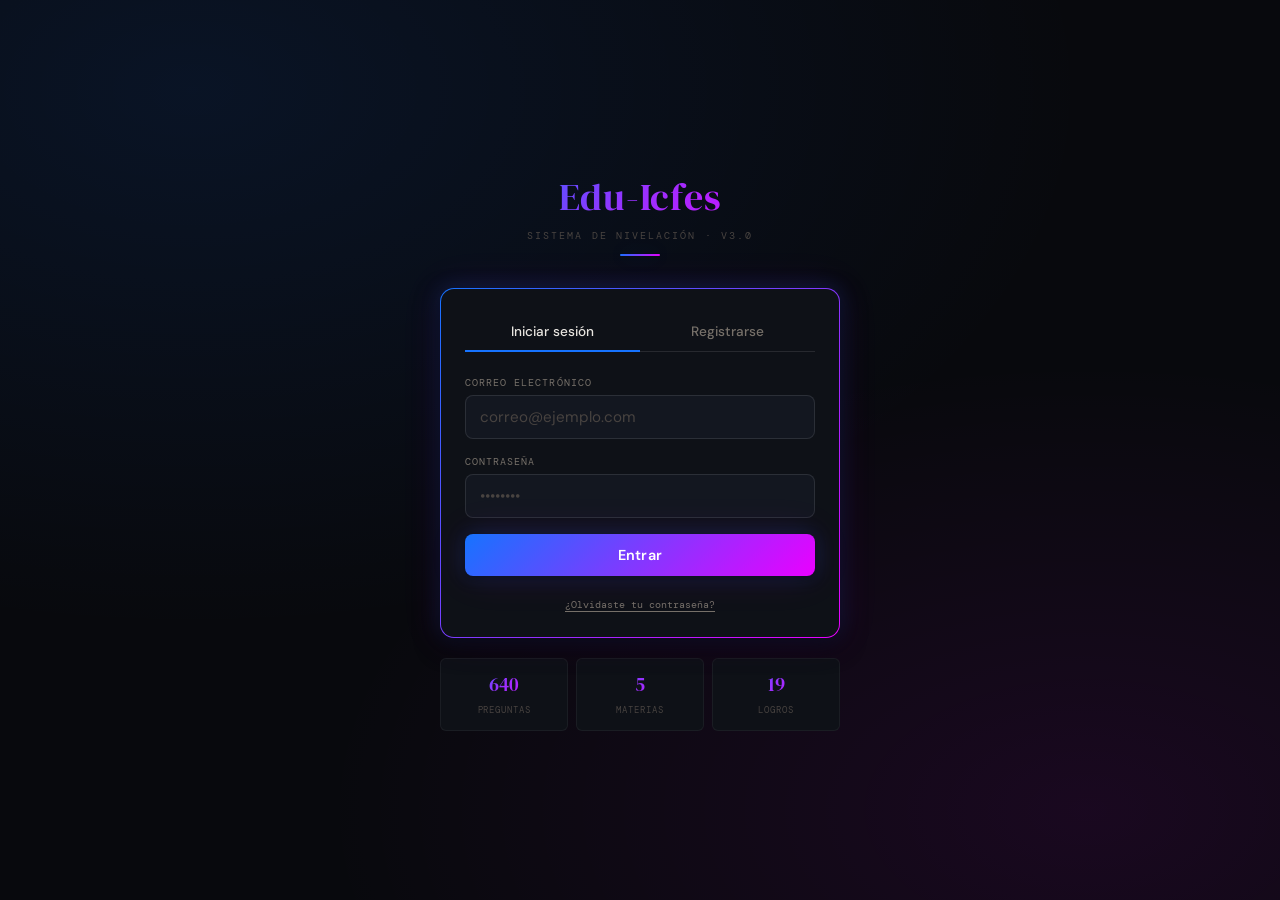
<file: index.html>
<!DOCTYPE html>
<html lang="es">
<head>
  <meta charset="UTF-8">
  <meta name="viewport" content="width=device-width, initial-scale=1.0">
  <title>Edu-Icfes — Acceso</title>
  <link rel="stylesheet" href="style.css">
</head>
<body>
<div id="notification-container"></div>
 
<div class="auth-wrapper">
  <div class="auth-box animate-in">
 
    <div class="auth-brand">
      <div class="auth-brand-title">Edu-Icfes</div>
      <div class="auth-brand-sub">Sistema de nivelación · v3.0</div>
      <div class="brand-line"></div>
    </div>
 
    <div class="card">
      <div class="card-body" style="padding:24px;">
 
        <div class="auth-tabs" id="auth-tabs">
          <button class="auth-tab active" onclick="switchTab('login')">Iniciar sesión</button>
          <button class="auth-tab" onclick="switchTab('register')">Registrarse</button>
        </div>
 
        <!-- LOGIN -->
        <form id="form-login" class="auth-form" onsubmit="handleLogin(event)">
          <div class="form-error" id="login-error"></div>
          <div class="input-group">
            <label class="input-label">Correo electrónico</label>
            <input class="input-field" id="login-email" type="email"
              placeholder="correo@ejemplo.com" autocomplete="email" required>
          </div>
          <div class="input-group">
            <label class="input-label">Contraseña</label>
            <input class="input-field" id="login-pass" type="password"
              placeholder="••••••••" autocomplete="current-password" required>
          </div>
          <button type="submit" class="btn btn-primary w-full" id="btn-login">
            Entrar
          </button>
          <div style="text-align:center;">
            <button type="button" class="recover-link" onclick="switchTab('recover')">
              ¿Olvidaste tu contraseña?
            </button>
          </div>
        </form>
 
        <!-- REGISTER -->
        <form id="form-register" class="auth-form hidden" onsubmit="handleRegister(event)">
          <div class="form-error" id="register-error"></div>
          <div class="input-group">
            <label class="input-label">Nombre para mostrar</label>
            <input class="input-field" id="reg-name" type="text"
              placeholder="Tu nombre" maxlength="24" required>
          </div>
          <div class="input-group">
            <label class="input-label">Correo electrónico</label>
            <input class="input-field" id="reg-email" type="email"
              placeholder="correo@ejemplo.com" autocomplete="email" required>
          </div>
          <div class="input-group">
            <label class="input-label">Contraseña</label>
            <input class="input-field" id="reg-pass" type="password"
              placeholder="mínimo 6 caracteres" autocomplete="new-password" required>
          </div>
          <div class="input-group">
            <label class="input-label">Confirmar contraseña</label>
            <input class="input-field" id="reg-pass2" type="password"
              placeholder="repite tu contraseña" required>
          </div>
          <button type="submit" class="btn btn-amber w-full" id="btn-register">
            Crear cuenta
          </button>
        </form>
 
        <!-- RECOVER -->
        <div id="form-recover" class="auth-form hidden">
          <div class="form-error" id="recover-error"></div>
          <div class="form-success hidden" id="recover-success"
            style="background:var(--green-lt);border:1px solid rgba(39,169,109,0.3);border-left:3px solid var(--green);color:#34d399;font-family:var(--mono);font-size:.72rem;padding:10px 14px;border-radius:var(--radius-xs);line-height:1.5;">
          </div>
          <p style="font-family:var(--mono);font-size:.7rem;color:var(--ink-3);margin-bottom:14px;line-height:1.6;">
            Ingresa tu correo y te enviaremos un enlace para restablecer tu contraseña.
          </p>
          <div class="input-group" style="margin-bottom:12px;">
            <label class="input-label">Correo electrónico</label>
            <input class="input-field" id="rec-email" type="email" placeholder="correo@ejemplo.com">
          </div>
          <button class="btn btn-amber w-full" onclick="handleRecover()">
            Enviar enlace
          </button>
          <button class="btn btn-ghost w-full" style="margin-top:6px;font-size:.82rem;" onclick="switchTab('login')">
            ← Volver al login
          </button>
        </div>
 
      </div>
    </div>
 
    <!-- Preview stats -->
    <div class="auth-preview">
      <div class="auth-preview-item">
        <span class="auth-preview-num">640</span>
        <span class="auth-preview-lbl">Preguntas</span>
      </div>
      <div class="auth-preview-item">
        <span class="auth-preview-num">5</span>
        <span class="auth-preview-lbl">Materias</span>
      </div>
      <div class="auth-preview-item">
        <span class="auth-preview-num">19</span>
        <span class="auth-preview-lbl">Logros</span>
      </div>
    </div>
 
  </div>
</div>
 
<script src="preguntas.js"></script>
<script src="app.js"></script>
<script>
  redirectIfLogged();
 
  function switchTab(tab) {
    ['login','register','recover'].forEach(t=>{
      document.getElementById('form-'+t).classList.toggle('hidden', t!==tab);
    });
    document.querySelectorAll('#auth-tabs .auth-tab').forEach((btn,i)=>{
      btn.classList.toggle('active',['login','register'][i]===tab);
    });
    clearErrors();
  }
 
  function clearErrors() {
    document.querySelectorAll('.form-error').forEach(e=>{e.classList.remove('visible');e.textContent='';});
    const s=document.getElementById('recover-success');
    if(s){s.classList.add('hidden');s.textContent='';}
  }
  function showErr(id, msg) {
    const el=document.getElementById(id);
    el.textContent=msg; el.classList.add('visible');
  }
 
  /* ── LOGIN ── */
  async function handleLogin(e) {
    e.preventDefault(); clearErrors();
    const email = document.getElementById('login-email').value.trim();
    const pass  = document.getElementById('login-pass').value;
    const btn   = document.getElementById('btn-login');
    btn.disabled=true; btn.textContent='Verificando...';
    const res = await Auth.loginAsync(email, pass);
    btn.disabled=false; btn.textContent='Entrar';
    if (res.ok) {
      Sound.click();
      setTimeout(()=>window.location.href='main.html', 400);
    } else {
      showErr('login-error', res.error);
    }
  }
 
  /* ── REGISTER ── */
  async function handleRegister(e) {
    e.preventDefault(); clearErrors();
    const name  = document.getElementById('reg-name').value.trim();
    const email = document.getElementById('reg-email').value.trim();
    const pass  = document.getElementById('reg-pass').value;
    const pass2 = document.getElementById('reg-pass2').value;
    if (pass !== pass2) { showErr('register-error','Las contraseñas no coinciden.'); return; }
    const btn = document.getElementById('btn-register');
    btn.disabled=true; btn.textContent='Creando cuenta...';
    const res = await Auth.register(email, name, pass);
    btn.disabled=false; btn.textContent='Crear cuenta';
    if (res.ok) {
      Sound.click();
      Notify.success('¡Bienvenido a Edu-Icfes!');
      setTimeout(()=>window.location.href='main.html', 600);
    } else {
      showErr('register-error', res.error);
    }
  }
 
  /* ── RECOVER ── */
  async function handleRecover() {
    clearErrors();
    const email = document.getElementById('rec-email').value.trim();
    if (!email) { showErr('recover-error','Ingresa tu correo.'); return; }
    const res = await Auth.resetPassword(email);
    if (res.ok) {
      const s=document.getElementById('recover-success');
      s.textContent='✓ Correo enviado a '+email+'. Revisa tu bandeja de entrada (y spam).';
      s.classList.remove('hidden');
      Sound.click();
    } else {
      showErr('recover-error', res.error);
    }
  }
</script>
</body>
</html>
</file>
<file: style.css>
/* ═══════════════════════════════════════════════════
/* ═══════════════════════════════════════════════════
   EDU-ICFES — style.css
   Dark Premium · Gradiente Azul-Púrpura · Elegante
   ═══════════════════════════════════════════════════ */
 
@import url('https://fonts.googleapis.com/css2?family=DM+Serif+Display:ital@0;1&family=DM+Sans:wght@300;400;500;600&family=DM+Mono:wght@400;500&display=swap');
 
/* ── VARIABLES ─────────────────────────────────── */
:root {
  --bg:        #08090d;
  --bg-card:   #0e1117;
  --bg-subtle: #131720;
 
  --ink:       #e8e5e0;
  --ink-2:     #aea9a1;
  --ink-3:     #767069;
  --ink-4:     #484340;
 
  /* Gradiente hero */
  --grad:       linear-gradient(135deg, #1673ff 0%, #9b30ff 50%, #ea00ff 100%);
  --grad-h:     linear-gradient(135deg, #1673ff, #ea00ff);
  --grad-soft:  linear-gradient(135deg, rgba(22,115,255,0.1), rgba(234,0,255,0.08));
  --grad-glow:  linear-gradient(135deg, rgba(22,115,255,0.25), rgba(234,0,255,0.2));
 
  /* Funcionales */
  --amber:     #c9ab6e;
  --amber-lt:  rgba(201,171,110,0.2);
  --amber-bg:  rgba(201,171,110,0.07);
  --green:     #27a96d;
  --green-lt:  rgba(39,169,109,0.12);
  --red:       #e05555;
  --red-lt:    rgba(224,85,85,0.1);
 
  --border:    rgba(255,255,255,0.05);
  --border-md: rgba(255,255,255,0.1);
 
  --shadow-sm: 0 2px 10px rgba(0,0,0,0.5);
  --shadow-md: 0 8px 24px rgba(0,0,0,0.6);
  --shadow-lg: 0 20px 60px rgba(0,0,0,0.7);
 
  --glow-b:    0 0 16px rgba(22,115,255,0.25);
  --glow-p:    0 0 16px rgba(234,0,255,0.2);
  --glow-bp:   0 0 20px rgba(22,115,255,0.2), 0 0 40px rgba(234,0,255,0.1);
 
  --serif: 'DM Serif Display', Georgia, serif;
  --sans:  'DM Sans', system-ui, sans-serif;
  --mono:  'DM Mono', 'Courier New', monospace;
 
  --radius:    14px;
  --radius-sm: 8px;
  --radius-xs: 6px;
  --transition: all 0.18s ease;
}
 
/* ── RESET ─────────────────────────────────────── */
*, *::before, *::after { margin:0; padding:0; box-sizing:border-box; }
html { font-size:16px; scroll-behavior:smooth; }
 
body {
  background: var(--bg);
  background-image:
    radial-gradient(ellipse 70% 60% at 15% 10%, rgba(22,115,255,0.10) 0%, transparent 100%),
    radial-gradient(ellipse 60% 50% at 85% 90%, rgba(234,0,255,0.08) 0%, transparent 100%);
  color: var(--ink);
  font-family: var(--sans);
  min-height: 100vh;
  -webkit-font-smoothing: antialiased;
  overflow-x: hidden;
}
 
/* ── SCROLLBAR ─────────────────────────────────── */
::-webkit-scrollbar { width: 4px; }
::-webkit-scrollbar-track { background: var(--bg-subtle); }
::-webkit-scrollbar-thumb { background: var(--grad-h); border-radius: 2px; }
 
/* ── UTILIDADES ────────────────────────────────── */
.hidden { display: none !important; }
.z1 { position: relative; z-index: 1; }
.w-full { width: 100%; }
.text-center { text-align: center; }
.text-amber { color: var(--amber); }
.text-muted { color: var(--ink-3); }
.mono { font-family: var(--mono); }
 
/* Helper: texto con gradiente */
.grad-text {
  background: var(--grad);
  -webkit-background-clip: text;
  -webkit-text-fill-color: transparent;
  background-clip: text;
}
 
/* ── ANIMACIONES ───────────────────────────────── */
@keyframes fadeUp   { from{opacity:0;transform:translateY(16px)} to{opacity:1;transform:translateY(0)} }
@keyframes fadeIn   { from{opacity:0} to{opacity:1} }
@keyframes slideRight { from{opacity:0;transform:translateX(-12px)} to{opacity:1;transform:translateX(0)} }
@keyframes spin     { to{transform:rotate(360deg)} }
@keyframes pulse    { 0%,100%{opacity:1} 50%{opacity:.5} }
@keyframes levelZoom { from{transform:scale(.4);opacity:0} to{transform:scale(1);opacity:1} }
@keyframes particleBurst { from{opacity:1;transform:translate(0,0) scale(1)} to{opacity:0;transform:var(--dest) scale(0)} }
@keyframes xpFloat  { 0%{opacity:0;transform:translate(-50%,-20%)} 20%{opacity:1;transform:translate(-50%,-50%)} 70%{opacity:1;transform:translate(-50%,-72%)} 100%{opacity:0;transform:translate(-50%,-95%)} }
@keyframes notifOut { to{opacity:0;transform:translateX(50px)} }
 
.animate-in { animation: fadeUp 0.4s cubic-bezier(0.2,0.8,0.4,1) both; }
 
/* ── LAYOUT BASE ───────────────────────────────── */
.page-wrapper {
  position: relative; z-index: 1;
  max-width: 480px; margin: 0 auto;
  padding: 20px 16px 60px;
  min-height: 100vh;
}
 
/* ── TIPOGRAFÍA ────────────────────────────────── */
h1,h2,h3 { font-family: var(--serif); font-weight: 400; line-height: 1.2; }
h1 { font-size: 2rem; }
h2 { font-size: 1.5rem; }
h3 { font-size: 1.1rem; }
 
.label-tag {
  font-family: var(--mono); font-size: .62rem;
  letter-spacing: .15em; text-transform: uppercase;
  background: var(--grad);
  -webkit-background-clip: text; -webkit-text-fill-color: transparent; background-clip: text;
}
 
/* ═══════════════════════════════════════════════
   CARD — borde gradiente sobre fondo oscuro
   Técnica: fondo gradiente + padding de 1px + bg oscuro interior
═══════════════════════════════════════════════ */
/*
  CARD — técnica de borde gradiente:
  El .card tiene background gradiente + padding 1px.
  Todo hijo directo recibe fondo oscuro automáticamente.
*/
.card {
  position: relative;
  border-radius: var(--radius);
  background: var(--grad-h);
  padding: 1px;
  box-shadow: var(--shadow-md), var(--glow-bp);
  /* El truco: el fondo gradiente solo se ve como borde de 1px */
}
 
/* Cualquier hijo directo de .card recibe fondo oscuro */
.card > * {
  background: var(--bg-card);
  border-radius: calc(var(--radius) - 1px);
  position: relative;
}
 
/* card-inner es el wrapper explícito recomendado */
.card-inner {
  background: var(--bg-card);
  border-radius: calc(var(--radius) - 1px);
  position: relative; z-index: 1;
  overflow: hidden;
}
 
.card-body { padding: 20px; background: var(--bg-card); border-radius: calc(var(--radius) - 1px); }
 
/* Brillo interior sutil */
.card-inner::before {
  content: '';
  position: absolute; inset: 0; border-radius: inherit;
  background:
    radial-gradient(ellipse at 20% 0%, rgba(22,115,255,0.04) 0%, transparent 60%),
    radial-gradient(ellipse at 80% 100%, rgba(234,0,255,0.03) 0%, transparent 60%);
  pointer-events: none; z-index: 0;
}
 
/* Línea decorativa en card-accent */
.card-accent::before {
  content: '';
  position: absolute; top: 1px; left: 24px; right: 24px; height: 1px;
  background: var(--grad-h); opacity: .5; z-index: 2;
}
 
/* ── BOTONES ───────────────────────────────────── */
.btn {
  font-family: var(--sans); font-size: .9rem; font-weight: 600;
  padding: 12px 24px; border: none; border-radius: var(--radius-sm);
  cursor: pointer; transition: var(--transition);
  display: inline-flex; align-items: center; justify-content: center;
  gap: 8px; text-decoration: none; letter-spacing: .01em;
  position: relative; overflow: hidden;
}
.btn:active { transform: scale(.97); }
.btn:disabled { opacity:.3; cursor:not-allowed; pointer-events:none; }
.btn.w-full { width: 100%; }
 
/* Brillo genérico al hover */
.btn::after {
  content: ''; position: absolute; inset: 0;
  background: linear-gradient(135deg, rgba(255,255,255,0.1), transparent 60%);
  opacity: 0; transition: opacity .2s;
}
.btn:hover::after { opacity: 1; }
 
.btn-primary {
  background: var(--grad-h);
  color: #fff;
  box-shadow: var(--shadow-sm), var(--glow-bp);
}
.btn-primary:hover { transform: translateY(-1px); box-shadow: var(--shadow-md), var(--glow-bp); }
 
.btn-amber {
  background: linear-gradient(135deg, #c9ab6e, #9f7d45);
  color: #0a0c10; font-weight: 700;
  box-shadow: 0 2px 14px rgba(201,171,110,0.3);
}
.btn-amber:hover { transform: translateY(-1px); box-shadow: 0 4px 22px rgba(201,171,110,0.45); }
 
/* Botón outline: borde gradiente con bg transparente */
.btn-outline {
  background: transparent;
  color: var(--ink);
  box-shadow: inset 0 0 0 1px rgba(22,115,255,0.5);
}
.btn-outline:hover {
  background: var(--grad-soft);
  box-shadow: inset 0 0 0 1px rgba(234,0,255,0.6), var(--glow-p);
}
 
.btn-ghost { background: transparent; color: var(--ink-3); border: none; }
.btn-ghost:hover { color: var(--ink); background: var(--bg-subtle); }
 
.btn-danger { background: rgba(224,85,85,0.1); color: var(--red); box-shadow: inset 0 0 0 1px rgba(224,85,85,0.25); }
.btn-danger:hover { background: rgba(224,85,85,0.18); }
 
.btn-sm { padding: 8px 16px; font-size: .8rem; }
.btn-lg { padding: 15px 28px; font-size: 1rem; }
 
/* ── INPUTS ────────────────────────────────────── */
.input-group { display: flex; flex-direction: column; gap: 6px; }
.input-label { font-family: var(--mono); font-size: .65rem; letter-spacing: .1em; color: var(--ink-3); text-transform: uppercase; }
.input-field {
  background: var(--bg-subtle);
  border: 1px solid var(--border-md);
  color: var(--ink); font-family: var(--sans); font-size: .95rem;
  padding: 11px 14px; border-radius: var(--radius-sm);
  outline: none; transition: var(--transition); width: 100%;
}
.input-field:focus {
  border-color: transparent;
  box-shadow: 0 0 0 1.5px #1673ff, 0 0 16px rgba(22,115,255,0.2);
  background: var(--bg-card);
}
.input-field::placeholder { color: var(--ink-4); }
.input-field.error { box-shadow: 0 0 0 1.5px var(--red); border-color: transparent; }
select.input-field { cursor: pointer; }
textarea.input-field { resize: vertical; min-height: 80px; line-height: 1.5; }
 
/* ── TOPBAR ─────────────────────────────────────── */
.topbar { display: flex; align-items: center; justify-content: space-between; padding: 14px 0 8px; margin-bottom: 4px; }
.topbar-brand {
  font-family: var(--serif); font-size: 1.1rem; letter-spacing: .02em;
  background: var(--grad); -webkit-background-clip: text; -webkit-text-fill-color: transparent; background-clip: text;
}
.topbar-brand em { font-style: italic; }
.topbar-time { font-family: var(--mono); font-size: .65rem; color: var(--ink-4); }
 
.back-btn {
  display: inline-flex; align-items: center; gap: 6px;
  font-family: var(--mono); font-size: .68rem; color: var(--ink-3);
  text-decoration: none; cursor: pointer; background: none; border: none;
  letter-spacing: .05em; transition: var(--transition); padding: 0;
}
.back-btn:hover { color: var(--ink); }
.back-btn::before { content: '←'; }
 
/* ── BARRA XP ──────────────────────────────────── */
.xp-bar-wrap { display: flex; flex-direction: column; gap: 5px; }
.xp-bar-labels { display: flex; justify-content: space-between; font-family: var(--mono); font-size: .6rem; color: var(--ink-3); }
.xp-bar-track { height: 5px; background: var(--border-md); border-radius: 3px; overflow: hidden; }
.xp-bar-fill {
  height: 100%; background: var(--grad-h); border-radius: 3px;
  transition: width .8s cubic-bezier(.4,0,.2,1);
  box-shadow: 0 0 8px rgba(22,115,255,0.4);
}
 
/* ── PLAYER CARD ────────────────────────────────── */
.player-card { padding: 20px; display: flex; gap: 16px; align-items: center; position: relative; z-index: 1; }
.player-avatar {
  width: 100px; height: 100px;
  background: var(--grad-h); border-radius: 12px;
  display: flex; align-items: center; justify-content: center;
  font-family: var(--serif); font-size: 1.4rem; color: #fff;
  flex-shrink: 0; box-shadow: var(--glow-bp);
}
.player-info { flex: 1; min-width: 0; }
.player-name { font-family: var(--serif); font-size: 1.2rem; color: var(--ink); white-space: nowrap; overflow: hidden; text-overflow: ellipsis; }
.player-rank { font-family: var(--mono); font-size: .65rem; color: var(--ink-3); margin-top: 2px; letter-spacing: .05em; }
.level-badge {
  font-family: var(--serif); font-size: 1.6rem;
  background: var(--grad); -webkit-background-clip: text; -webkit-text-fill-color: transparent; background-clip: text;
  text-align: center; line-height: 1; flex-shrink: 0;
}
.level-badge small { display: block; font-family: var(--mono); font-size: .5rem; color: var(--ink-4); letter-spacing: .1em; text-transform: uppercase; margin-top: 2px; -webkit-text-fill-color: var(--ink-4); }
 
/* ── STATS GRID ────────────────────────────────── */
.stats-grid { display: grid; grid-template-columns: repeat(2, 1fr); gap: 8px; }
.stat-item {
  background: var(--bg-card);
  border: 1px solid var(--border);
  border-radius: var(--radius-sm);
  padding: 14px; text-align: center;
  transition: var(--transition); position: relative; overflow: hidden;
}
.stat-item::before {
  content: ''; position: absolute; inset: 0;
  background: var(--grad-soft); opacity: 0; transition: opacity .2s;
}
.stat-item:hover { border-color: rgba(22,115,255,0.4); box-shadow: var(--glow-b); }
.stat-item:hover::before { opacity: 1; }
.stat-icon { font-size: 1.1rem; margin-bottom: 4px; position: relative; }
.stat-val {
  font-family: var(--serif); font-size: 1.4rem; line-height: 1;
  background: var(--grad); -webkit-background-clip: text; -webkit-text-fill-color: transparent; background-clip: text;
  position: relative;
}
.stat-lbl { font-family: var(--mono); font-size: .58rem; color: var(--ink-3); text-transform: uppercase; letter-spacing: .08em; margin-top: 3px; position: relative; }
 
/* ── NAV MENU ──────────────────────────────────── */
.nav-menu { display: flex; flex-direction: column; gap: 6px; }
.nav-item {
  display: flex; align-items: center; gap: 14px;
  padding: 15px 18px;
  background: var(--bg-card);
  border: 1px solid var(--border);
  border-radius: var(--radius-sm);
  cursor: pointer; text-decoration: none; color: inherit;
  transition: var(--transition); position: relative; overflow: hidden;
}
/* Línea izquierda gradiente */
.nav-item::before {
  content: ''; position: absolute; left: 0; top: 0; bottom: 0; width: 2px;
  background: var(--grad-h); transform: scaleY(0); transform-origin: bottom;
  transition: transform .2s ease;
}
.nav-item:hover::before,
.nav-item.amber::before { transform: scaleY(1); }
.nav-item:hover {
  background: var(--grad-soft);
  border-color: rgba(22,115,255,0.3);
  transform: translateX(3px);
  box-shadow: var(--glow-b);
}
.nav-item.amber { border-color: rgba(201,171,110,0.2); }
.nav-item.amber::before { background: linear-gradient(180deg, var(--amber), #9f7d45); }
.nav-item.amber:hover { background: var(--amber-bg); border-color: rgba(201,171,110,0.4); box-shadow: none; }
 
.nav-icon { font-size: 1.3rem; width: 36px; text-align: center; flex-shrink: 0; }
.nav-text { flex: 1; }
.nav-title { font-weight: 600; font-size: .9rem; color: var(--ink); }
.nav-desc  { font-size: .78rem; color: var(--ink-3); margin-top: 2px; }
.nav-arrow { font-family: var(--mono); font-size: .7rem; color: var(--ink-4); transition: var(--transition); }
.nav-item:hover .nav-arrow { background: var(--grad); -webkit-background-clip: text; -webkit-text-fill-color: transparent; background-clip: text; transform: translateX(2px); }
 
/* ── SECTION LABEL ─────────────────────────────── */
.section-label {
  font-family: var(--mono); font-size: .62rem; letter-spacing: .18em;
  text-transform: uppercase; color: var(--ink-3);
  display: flex; align-items: center; gap: 10px; margin: 4px 0;
}
.section-label::after {
  content: ''; flex: 1; height: 1px;
  background: linear-gradient(90deg, rgba(22,115,255,0.5), rgba(234,0,255,0.3), transparent);
}
 
/* ── SUBJECT PILLS ─────────────────────────────── */
.subject-pills { display: flex; gap: 6px; flex-wrap: wrap; }
.subject-pill {
  padding: 6px 14px; background: var(--bg-card);
  border: 1px solid var(--border-md); border-radius: 20px;
  font-family: var(--mono); font-size: .68rem; color: var(--ink-3);
  cursor: pointer; transition: var(--transition); text-decoration: none; letter-spacing: .03em;
}
.subject-pill:hover {
  background: var(--grad-soft);
  border-color: rgba(22,115,255,0.5); color: var(--ink);
  box-shadow: var(--glow-b);
}
 
/* ── AUTH ───────────────────────────────────────── */
.auth-wrapper { min-height: 100vh; display: flex; align-items: center; justify-content: center; padding: 24px 16px; }
.auth-box { width: 100%; max-width: 400px; }
.auth-brand { text-align: center; margin-bottom: 32px; }
.auth-brand-title {
  font-family: var(--serif); font-size: 2.4rem; letter-spacing: .02em;
  background: var(--grad); -webkit-background-clip: text; -webkit-text-fill-color: transparent; background-clip: text;
}
.auth-brand-sub { font-family: var(--mono); font-size: .65rem; color: var(--ink-4); letter-spacing: .2em; text-transform: uppercase; margin-top: 6px; }
.brand-line { width: 40px; height: 2px; background: var(--grad-h); margin: 12px auto 0; border-radius: 1px; box-shadow: var(--glow-bp); }
 
.auth-tabs { display: flex; border-bottom: 1px solid var(--border-md); margin-bottom: 24px; }
.auth-tab {
  flex: 1; padding: 10px; background: none; border: none;
  border-bottom: 2px solid transparent; margin-bottom: -1px;
  font-family: var(--sans); font-size: .85rem; font-weight: 500;
  color: var(--ink-3); cursor: pointer; transition: var(--transition);
}
.auth-tab.active { color: var(--ink); border-bottom-color: #1673ff; }
.auth-tab:hover:not(.active) { color: var(--ink-2); }
.auth-form { display: flex; flex-direction: column; gap: 16px; }
 
.form-error {
  background: var(--red-lt); border: 1px solid rgba(224,85,85,0.2); border-left: 3px solid var(--red);
  color: var(--red); font-family: var(--mono); font-size: .72rem; padding: 10px 14px;
  border-radius: var(--radius-xs); display: none; line-height: 1.4;
}
.form-error.visible { display: block; animation: fadeIn .2s ease; }
 
.auth-preview { display: grid; grid-template-columns: repeat(3, 1fr); gap: 8px; margin-top: 20px; }
.auth-preview-item {
  text-align: center; padding: 12px 8px;
  background: var(--bg-card); border: 1px solid var(--border); border-radius: var(--radius-xs);
  transition: var(--transition);
}
.auth-preview-item:hover { border-color: rgba(22,115,255,0.4); box-shadow: var(--glow-b); }
.auth-preview-num { font-family: var(--serif); font-size: 1.2rem; background: var(--grad); -webkit-background-clip: text; -webkit-text-fill-color: transparent; background-clip: text; display: block; }
.auth-preview-lbl { font-family: var(--mono); font-size: .55rem; color: var(--ink-4); text-transform: uppercase; letter-spacing: .1em; margin-top: 2px; }
 
/* ── EJERCICIOS ────────────────────────────────── */
.exercise-topbar { display: flex; align-items: center; gap: 10px; padding: 12px 0; }
.mini-xp-bar { flex: 1; height: 4px; background: var(--border-md); border-radius: 2px; overflow: hidden; }
.mini-xp-fill { height: 100%; background: var(--grad-h); border-radius: 2px; transition: width .7s ease; box-shadow: 0 0 6px rgba(22,115,255,0.5); }
.mini-level { font-family: var(--mono); font-size: .68rem; background: var(--grad); -webkit-background-clip: text; -webkit-text-fill-color: transparent; background-clip: text; flex-shrink: 0; letter-spacing: .05em; }
.streak-pill { font-family: var(--mono); font-size: .65rem; color: var(--ink-3); background: var(--bg-subtle); border: 1px solid var(--border-md); padding: 4px 10px; border-radius: 20px; flex-shrink: 0; }
.streak-pill.hot { color: var(--amber); border-color: var(--amber-lt); background: var(--amber-bg); box-shadow: 0 0 8px rgba(201,171,110,0.2); }
 
.session-stats { display: grid; grid-template-columns: repeat(4, 1fr); gap: 6px; }
.session-stat { text-align: center; padding: 10px 6px; background: var(--bg-card); border: 1px solid var(--border); border-radius: var(--radius-xs); }
.session-stat-val { font-family: var(--serif); font-size: .95rem; display: block; color: var(--ink); }
.session-stat-lbl { font-family: var(--mono); font-size: .52rem; color: var(--ink-4); text-transform: uppercase; letter-spacing: .06em; }
 
.subject-filter { display: grid; grid-template-columns: repeat(3, 1fr); gap: 6px; }
.subject-filter-btn { padding: 9px 6px; background: var(--bg-card); border: 1px solid var(--border); border-radius: var(--radius-xs); font-family: var(--mono); font-size: .62rem; color: var(--ink-3); cursor: pointer; text-align: center; transition: var(--transition); letter-spacing: .03em; }
.subject-filter-btn:hover { border-color: rgba(22,115,255,0.4); color: var(--ink); background: var(--grad-soft); }
.subject-filter-btn.active { background: var(--grad-h); border-color: transparent; color: #fff; font-weight: 600; box-shadow: var(--glow-b); }
 
/* Question card */
/* Tarjeta de pregunta — borde fino, sin glow agresivo */
.question-card {
  padding: 22px;
  animation: fadeUp .3s cubic-bezier(.2,.8,.4,1);
  position: relative; z-index: 1;
}
/* Reducir glow del .card que contiene la pregunta */
.card.question-card {
  box-shadow: var(--shadow-md), 0 0 6px rgba(22,115,255,0.1), 0 0 14px rgba(234,0,255,0.06) !important;
  background: rgba(255,255,255,0.06) !important;
}
.question-meta { display: flex; align-items: center; justify-content: space-between; margin-bottom: 14px; }
.subject-tag { font-family: var(--mono); font-size: .62rem; letter-spacing: .08em; padding: 4px 10px; border-radius: 20px; font-weight: 500; }
.tag-math     { background:rgba(22,115,255,0.12);  color:#60a5fa; border:1px solid rgba(22,115,255,0.25); }
.tag-reading  { background:rgba(155,48,255,0.12);  color:#c084fc; border:1px solid rgba(155,48,255,0.25); }
.tag-english  { background:rgba(16,185,129,0.12);  color:#34d399; border:1px solid rgba(16,185,129,0.25); }
.tag-science  { background:rgba(234,88,12,0.12);   color:#fb923c; border:1px solid rgba(234,88,12,0.25); }
.tag-sociales { background:rgba(234,179,8,0.12);   color:#facc15; border:1px solid rgba(234,179,8,0.25); }
 
.question-num { font-family: var(--mono); font-size: .62rem; color: var(--ink-4); }
.question-text { font-family: var(--sans); font-size: .98rem; line-height: 1.65; color: var(--ink); margin-bottom: 18px; font-weight: 400; }
 
.options-list { display: flex; flex-direction: column; gap: 8px; }
.answer-option {
  display: flex; align-items: center; gap: 12px; padding: 13px 16px;
  background: var(--bg-subtle); border: 1px solid rgba(255,255,255,0.07); border-radius: var(--radius-xs);
  cursor: pointer; text-align: left; font-family: var(--sans); font-size: .9rem;
  color: var(--ink); transition: var(--transition); width: 100%; line-height: 1.4;
}
.answer-option:hover { border-color: rgba(22,115,255,0.35); background: var(--grad-soft); box-shadow: 0 0 8px rgba(22,115,255,0.1); }
.answer-option:disabled { cursor: not-allowed; pointer-events: none; }
.option-letter {
  font-family: var(--mono); font-size: .65rem; color: var(--ink-3);
  background: var(--bg-card); border: 1px solid rgba(255,255,255,0.08);
  width: 26px; height: 26px; border-radius: 6px;
  display: flex; align-items: center; justify-content: center;
  flex-shrink: 0; transition: var(--transition);
}
.answer-option:hover .option-letter { background: var(--grad-h); border-color: transparent; color: #fff; }
.answer-option.correct { border-color: rgba(39,169,109,0.4); background: var(--green-lt); box-shadow: 0 0 6px rgba(39,169,109,0.1); }
.answer-option.correct .option-letter { background: var(--green); border-color: transparent; color: #fff; }
.answer-option.incorrect { border-color: rgba(224,85,85,0.3); background: var(--red-lt); opacity: .8; }
.answer-option.incorrect .option-letter { background: var(--red); border-color: transparent; color: #fff; }
 
.explanation-box { margin-top: 14px; padding: 14px 16px; border-radius: var(--radius-xs); font-family: var(--sans); font-size: .84rem; line-height: 1.55; animation: fadeIn .3s ease; border-left: 3px solid; }
.explanation-box.correct-exp { background: var(--green-lt); border-color: var(--green); color: #86efac; }
.explanation-box.incorrect-exp { background: var(--red-lt); border-color: var(--red); color: #fca5a5; }
.exp-label { font-family: var(--mono); font-size: .6rem; letter-spacing: .12em; opacity: .7; margin-bottom: 5px; display: block; text-transform: uppercase; }
 
.xp-reward {
  position: fixed; top: 42%; left: 50%; transform: translate(-50%,-50%);
  font-family: var(--serif); font-size: 1.6rem;
  background: var(--grad); -webkit-background-clip: text; -webkit-text-fill-color: transparent; background-clip: text;
  pointer-events: none; z-index: 500;
  animation: xpFloat 1.5s ease forwards;
  filter: drop-shadow(0 0 10px rgba(22,115,255,0.5));
}
 
/* ── MODALES ────────────────────────────────────── */
.modal-overlay { position: fixed; inset: 0; background: rgba(5,6,10,0.85); backdrop-filter: blur(8px); z-index: 100; display: flex; align-items: center; justify-content: center; padding: 20px; animation: fadeIn .2s ease; }
/* Modal con borde gradiente */
.modal-box {
  background: var(--grad-h); padding: 1px;
  border-radius: var(--radius); max-width: 480px; width: 100%; max-height: 88vh; overflow: hidden;
  box-shadow: var(--shadow-lg), var(--glow-bp); animation: fadeUp .3s cubic-bezier(.2,.8,.4,1);
  display: flex; flex-direction: column;
}
.modal-header {
  display: flex; align-items: center; justify-content: space-between;
  padding: 18px 20px 14px; border-bottom: 1px solid var(--border);
  background: var(--bg-card); position: sticky; top: 0; z-index: 1;
  border-radius: calc(var(--radius) - 1px) calc(var(--radius) - 1px) 0 0;
}
.modal-body { padding: 20px; background: var(--bg-card); overflow-y: auto; flex: 1; border-radius: 0 0 calc(var(--radius) - 1px) calc(var(--radius) - 1px); }
.modal-title { font-family: var(--serif); font-size: 1.1rem; color: var(--ink); }
.modal-close { background: none; border: none; color: var(--ink-3); font-size: 1.2rem; cursor: pointer; padding: 4px 8px; border-radius: var(--radius-xs); transition: var(--transition); }
.modal-close:hover { background: var(--bg-subtle); color: var(--ink); }
 
/* ── LEADERBOARD ─────────────────────────────────── */
.leaderboard-row { display: grid; grid-template-columns: 36px 1fr auto auto; align-items: center; gap: 10px; padding: 11px 16px; border-bottom: 1px solid var(--border); font-size: .85rem; transition: var(--transition); }
.leaderboard-row:hover { background: var(--grad-soft); }
.leaderboard-row:last-child { border-bottom: none; }
.leaderboard-row.top-1 { background: rgba(201,171,110,0.07); }
.leaderboard-row.top-2 { background: rgba(148,163,184,0.04); }
.leaderboard-row.top-3 { background: rgba(180,120,70,0.05); }
.leaderboard-row.me { background: var(--grad-soft); font-weight: 600; }
.rank-num { font-family: var(--mono); font-size: .75rem; color: var(--ink-3); text-align: center; }
.rank-name { font-weight: 500; color: var(--ink); }
.rank-level { font-family: var(--mono); font-size: .65rem; color: var(--ink-3); }
.rank-xp { font-family: var(--mono); font-size: .75rem; font-weight: 500; background: var(--grad); -webkit-background-clip: text; -webkit-text-fill-color: transparent; background-clip: text; }
 
/* ── LOGROS ─────────────────────────────────────── */
.achievement { display: flex; align-items: center; gap: 14px; padding: 12px 16px; border: 1px solid var(--border); border-radius: var(--radius-xs); transition: var(--transition); }
.achievement.unlocked { border-color: rgba(22,115,255,0.35); background: var(--grad-soft); box-shadow: var(--glow-b); }
.achievement.locked { opacity: .25; filter: grayscale(1); }
.achievement-icon { font-size: 1.5rem; width: 40px; text-align: center; flex-shrink: 0; }
.achievement-info { flex: 1; }
.achievement-name { font-weight: 600; font-size: .88rem; color: var(--ink); }
.achievement-desc { font-family: var(--mono); font-size: .62rem; color: var(--ink-3); margin-top: 2px; }
 
/* ── BARRAS MATERIAS ──────────────────────────────── */
.subject-bar-row { display: flex; align-items: center; gap: 10px; padding: 6px 0; }
.subject-bar-label { font-family: var(--mono); font-size: .62rem; color: var(--ink-3); width: 90px; flex-shrink: 0; }
.subject-bar-track { flex: 1; height: 5px; background: var(--border-md); border-radius: 3px; overflow: hidden; }
.subject-bar-fill { height: 100%; border-radius: 3px; transition: width .8s ease; }
.subject-bar-num { font-family: var(--mono); font-size: .62rem; color: var(--ink-4); width: 36px; text-align: right; }
 
/* ── NOTIFICACIONES ─────────────────────────────── */
#notification-container { position: fixed; top: 16px; right: 16px; z-index: 999; display: flex; flex-direction: column; gap: 8px; pointer-events: none; }
.notification {
  background: var(--bg-card);
  border: 1px solid var(--border-md); border-left: 3px solid #1673ff;
  border-radius: 0 var(--radius-sm) var(--radius-sm) 0;
  padding: 12px 18px 12px 14px; font-family: var(--mono); font-size: .74rem;
  color: var(--ink); min-width: 240px; max-width: 320px;
  box-shadow: var(--shadow-md), var(--glow-b);
  animation: slideRight .3s cubic-bezier(.18,.89,.44,1.2);
  pointer-events: auto; line-height: 1.4;
}
.notification.success { border-left-color: var(--green); }
.notification.error   { border-left-color: var(--red); color: var(--red); }
.notification.warning { border-left-color: var(--amber); }
.notification.levelup { background: linear-gradient(135deg, rgba(22,115,255,0.1), rgba(234,0,255,0.07)); border-left-color: #ea00ff; font-weight: 600; }
.notif-out { animation: notifOut .28s ease forwards; }
 
/* ── LEVEL UP ───────────────────────────────────── */
.levelup-overlay { position: fixed; inset: 0; background: rgba(5,6,10,0.95); z-index: 200; display: flex; flex-direction: column; align-items: center; justify-content: center; gap: 16px; animation: fadeIn .3s ease; }
.levelup-title { font-family: var(--mono); font-size: .75rem; letter-spacing: .35em; text-transform: uppercase; background: var(--grad); -webkit-background-clip: text; -webkit-text-fill-color: transparent; background-clip: text; }
.levelup-number { font-family: var(--serif); font-size: 6rem; background: var(--grad); -webkit-background-clip: text; -webkit-text-fill-color: transparent; background-clip: text; line-height: 1; filter: drop-shadow(0 0 24px rgba(22,115,255,0.7)); animation: levelZoom .5s cubic-bezier(.2,.8,.4,1); }
.levelup-rank { font-family: var(--mono); font-size: .85rem; letter-spacing: .08em; background: var(--grad); -webkit-background-clip: text; -webkit-text-fill-color: transparent; background-clip: text; }
.lp { position: absolute; width: 6px; height: 6px; border-radius: 50%; animation: particleBurst linear forwards; }
.levelup-particles { position: absolute; inset: 0; pointer-events: none; }
 
/* ── LOADER ─────────────────────────────────────── */
.loader { width: 32px; height: 32px; border: 2px solid var(--border-md); border-top-color: #1673ff; border-right-color: #ea00ff; border-radius: 50%; animation: spin .75s linear infinite; margin: 0 auto; }
 
/* ── RECOVER LINK ─────────────────────────────── */
.recover-link { font-family: var(--mono); font-size: .65rem; color: var(--ink-3); background: none; border: none; cursor: pointer; text-decoration: underline; text-underline-offset: 3px; transition: var(--transition); }
.recover-link:hover { color: var(--ink); }
 
/* ── RESPONSIVE ─────────────────────────────────── */
@media (max-width: 480px) {
  html { font-size: 14.5px; }
  .levelup-number { font-size: 5rem; }
  .btn { padding: 11px 18px; }
}
</file>
<file: duelo.css>
/* ══════════════════════════════════════════════════
   EDU-ICFES — duelo.css
   Dark Premium · Gradiente Azul-Púrpura
   ══════════════════════════════════════════════════ */
 
/* Hereda variables de style.css */
 
/* ── LAYOUT ── */
.duelo-page {
  max-width: 480px; margin: 0 auto;
  padding: 16px 16px 50px;
  min-height: 100vh;
  position: relative; z-index: 1;
}
 
/* ── HEADER ── */
.duelo-topbar {
  display: flex; align-items: center; justify-content: space-between;
  padding: 12px 0 16px;
}
.duelo-title {
  font-family: var(--serif); font-size: 1.3rem;
  background: var(--grad); -webkit-background-clip: text;
  -webkit-text-fill-color: transparent; background-clip: text;
}
 
/* ── CÓDIGO DE SALA ── */
.sala-code-display {
  font-family: var(--serif); font-size: 3rem;
  letter-spacing: .5em; text-align: center;
  background: var(--grad); -webkit-background-clip: text;
  -webkit-text-fill-color: transparent; background-clip: text;
  padding: 20px 0; line-height: 1;
  filter: drop-shadow(0 0 12px rgba(22,115,255,0.4));
}
.sala-code-hint {
  font-family: var(--mono); font-size: .65rem;
  color: var(--ink-3); text-align: center; letter-spacing: .08em;
}
 
/* ── WAITING DOTS ── */
.waiting-dots { display: flex; justify-content: center; gap: 8px; padding: 14px; }
.w-dot {
  width: 8px; height: 8px; border-radius: 50%;
  animation: wDot .8s ease-in-out infinite;
}
.w-dot:nth-child(1) { background: #1673ff; }
.w-dot:nth-child(2) { background: #9b30ff; animation-delay: .14s; }
.w-dot:nth-child(3) { background: #ea00ff; animation-delay: .28s; }
@keyframes wDot {
  0%,100% { transform:translateY(0) scale(1); }
  50%     { transform:translateY(-8px) scale(1.15); }
}
 
/* ── PLAYER CARDS ── */
.duelo-player {
  display: flex; align-items: center; gap: 12px;
  padding: 14px 16px; border-radius: var(--radius-xs);
  background: var(--bg-card); border: 1px solid var(--border);
  transition: var(--transition);
}
.duelo-player-avatar {
  width: 40px; height: 40px; border-radius: 10px;
  display: flex; align-items: center; justify-content: center;
  font-family: var(--serif); font-size: 1.1rem; flex-shrink: 0;
}
.avatar-me    { background: var(--grad-h); color: #fff; box-shadow: var(--glow-b); }
.avatar-rival { background: linear-gradient(135deg, #e05555, #c03333); color: #fff; box-shadow: 0 0 12px rgba(224,85,85,0.3); }
.avatar-empty { background: var(--bg-subtle); border: 1.5px dashed var(--border-md); color: var(--ink-4); }
.duelo-player-name { font-weight: 600; font-size: .9rem; color: var(--ink); }
.duelo-player-info { font-family: var(--mono); font-size: .62rem; color: var(--ink-3); margin-top: 2px; }
 
.vs-divider {
  text-align: center; font-family: var(--serif); font-size: .85rem;
  color: var(--ink-4); letter-spacing: .15em; padding: 4px 0;
}
 
/* ── HUD BATALLA ── */
.batalla-hud {
  display: grid; grid-template-columns: 1fr auto 1fr;
  align-items: center; gap: 8px; padding: 12px 14px;
  background: var(--bg-card);
  border-radius: calc(var(--radius) - 1px);
}
.hud-jugador { display: flex; flex-direction: column; gap: 5px; }
.hud-jugador.rival { align-items: flex-end; text-align: right; }
 
.hud-nombre {
  font-family: var(--serif); font-size: .95rem; color: var(--ink);
  white-space: nowrap; overflow: hidden; text-overflow: ellipsis; max-width: 120px;
}
.hud-jugador.me    .hud-nombre { background: var(--grad); -webkit-background-clip: text; -webkit-text-fill-color: transparent; background-clip: text; }
.hud-jugador.rival .hud-nombre { color: #e05555; }
 
.hud-pts {
  font-family: var(--serif); font-size: 1.6rem; line-height: 1;
}
.hud-jugador.me    .hud-pts { background: var(--grad); -webkit-background-clip: text; -webkit-text-fill-color: transparent; background-clip: text; filter: drop-shadow(0 0 6px rgba(22,115,255,0.4)); }
.hud-jugador.rival .hud-pts { color: #e05555; }
 
.hud-barra-track { height: 4px; background: var(--border-md); border-radius: 2px; overflow: hidden; }
.hud-barra-fill  { height: 100%; border-radius: 2px; transition: width .5s ease; }
.fill-me    { background: var(--grad-h); box-shadow: 0 0 6px rgba(22,115,255,0.5); }
.fill-rival { background: linear-gradient(90deg, #e05555, #c03333); box-shadow: 0 0 6px rgba(224,85,85,0.3); }
 
.hud-vs { text-align: center; font-family: var(--serif); font-size: .9rem; color: var(--ink-4); }
.hud-q-num { font-family: var(--mono); font-size: .55rem; color: var(--ink-4); margin-top: 3px; letter-spacing: .05em; }
 
/* ── TIMER ── */
.duelo-timer { display: flex; align-items: center; gap: 10px; padding: 0 16px; margin-bottom: 8px; }
.timer-track { flex:1; height:3px; background:var(--border-md); border-radius:2px; overflow:hidden; }
.timer-fill  { height:100%; border-radius:2px; background: var(--grad-h); transition:width linear; box-shadow: 0 0 6px rgba(22,115,255,0.4); }
.timer-fill.urgente { background: linear-gradient(90deg, #e05555, #ea00ff); animation: timerPulse .4s ease-in-out infinite; box-shadow: 0 0 10px rgba(224,85,85,0.5); }
@keyframes timerPulse { 0%,100%{opacity:1}50%{opacity:.5} }
.timer-num { font-family: var(--serif); font-size: 1.2rem; min-width: 24px; text-align: center; transition: color .3s; background: var(--grad); -webkit-background-clip: text; -webkit-text-fill-color: transparent; background-clip: text; }
.timer-num.urgente { background: none; -webkit-text-fill-color: #e05555; color: #e05555; }
 
/* ── PODERES DUELO ── */
.duelo-poderes {
  display: flex; gap: 6px; align-items: center;
  padding: 10px 16px; background: var(--bg-card);
  border: 1px solid var(--border); border-radius: var(--radius-xs); margin-bottom: 10px;
}
.duelo-poderes-label { font-family: var(--mono); font-size: .55rem; color: var(--ink-4); letter-spacing: .12em; text-transform: uppercase; flex-shrink: 0; }
 
.d-poder-btn {
  display: flex; flex-direction: column; align-items: center; gap: 3px;
  padding: 7px 8px; border-radius: var(--radius-xs); cursor: pointer;
  transition: var(--transition); border: 1px solid var(--border); flex: 1;
  background: var(--bg-subtle); position: relative;
}
.d-poder-btn:hover:not([disabled]) { transform: translateY(-2px); }
.d-poder-btn:active:not([disabled]) { transform: scale(.95); }
.d-poder-btn[disabled] { opacity: .25; cursor: not-allowed; }
.d-poder-icon { font-size: 1.2rem; line-height: 1; }
.d-poder-name { font-family: var(--mono); font-size: .5rem; letter-spacing: .03em; color: var(--ink-3); }
.d-poder-dots { display: flex; gap: 3px; }
.d-poder-dot  { width: 5px; height: 5px; border-radius: 50%; transition: background .3s; }
.d-poder-cd   { font-family: var(--mono); font-size: .46rem; color: var(--ink-4); }
.d-poder-key  { position: absolute; top: 3px; right: 5px; font-family: var(--mono); font-size: .4rem; color: var(--ink-4); opacity: .55; }
.d-poder-lock { position: absolute; top: 3px; right: 5px; font-size: .52rem; }
 
/* Colores activos por poder */
.pd-genjutsu:not([disabled]) { border-color: rgba(155,48,255,0.4); background: rgba(155,48,255,0.08); box-shadow: 0 0 8px rgba(155,48,255,0.2); }
.pd-sharingan:not([disabled]) { border-color: rgba(224,85,85,0.4); background: rgba(224,85,85,0.08); box-shadow: 0 0 8px rgba(224,85,85,0.2); }
.pd-domSimple:not([disabled]) { border-color: rgba(22,115,255,0.4); background: rgba(22,115,255,0.08); box-shadow: 0 0 8px rgba(22,115,255,0.2); }
.pd-dominio:not([disabled])   { border-color: rgba(234,0,255,0.4); background: rgba(234,0,255,0.08); box-shadow: 0 0 8px rgba(234,0,255,0.2); }
 
/* Pista oráculo */
.d-pista {
  margin: 8px 0; padding: 10px 14px;
  background: rgba(155,48,255,0.08); border: 1px solid rgba(155,48,255,0.25);
  border-left: 3px solid #9b30ff; border-radius: var(--radius-xs);
  font-family: var(--sans); font-size: .82rem; color: #c084fc; line-height: 1.5;
  animation: fadeIn .3s ease;
}
.d-pista-label { font-family: var(--mono); font-size: .56rem; color: #9b30ff; letter-spacing: .1em; text-transform: uppercase; display: block; margin-bottom: 4px; }
 
/* Sharingan info */
.sharingan-box {
  margin: 8px 0; padding: 10px 14px;
  background: rgba(224,85,85,0.08); border: 1px solid rgba(224,85,85,0.25);
  border-left: 3px solid #e05555; border-radius: var(--radius-xs);
  font-family: var(--mono); font-size: .72rem; color: #fca5a5; line-height: 1.5;
  animation: fadeIn .3s ease;
}
 
/* Dominio simple bar */
.dominio-simple-bar {
  position: fixed; top: 0; left: 0; right: 0; height: 3px;
  background: var(--grad-h); z-index: 400;
  box-shadow: 0 0 10px rgba(22,115,255,0.5);
  animation: pulse .8s ease-in-out infinite;
}
 
/* Dominio overlay (animación) */
#dominio-anim {
  position: fixed; inset: 0; z-index: 600;
  background: rgba(5,6,10,0.92); backdrop-filter: blur(8px);
  display: none; flex-direction: column;
  align-items: center; justify-content: center; gap: 14px;
}
 
/* Poder flash */
.d-poder-flash {
  position: fixed; top: 38%; left: 50%;
  transform: translate(-50%,-50%);
  font-family: var(--serif); font-size: 1.4rem;
  pointer-events: none; z-index: 500;
  animation: poderFloat 1.7s ease forwards; white-space: nowrap;
}
@keyframes poderFloat {
  0%  { opacity:0; transform:translate(-50%,-30%) scale(.9); }
  15% { opacity:1; transform:translate(-50%,-50%) scale(1.04); }
  70% { opacity:1; transform:translate(-50%,-65%); }
  100%{ opacity:0; transform:translate(-50%,-90%); }
}
 
/* XP float */
.d-xp-float {
  position: fixed; top: 43%; left: 50%;
  transform: translate(-50%,-50%);
  font-family: var(--serif); font-size: 1.4rem;
  background: var(--grad); -webkit-background-clip: text;
  -webkit-text-fill-color: transparent; background-clip: text;
  pointer-events: none; z-index: 500;
  animation: xpFloat 1.5s ease forwards;
  filter: drop-shadow(0 0 8px rgba(22,115,255,0.5));
}
 
/* ── NOTIFICACIONES DUELO ── */
.d-notifs {
  position: fixed; top: 16px; right: 16px;
  z-index: 999; display: flex; flex-direction: column; gap: 8px; pointer-events: none;
}
.d-notif {
  background: var(--bg-card); border: 1px solid var(--border);
  border-left: 3px solid #1673ff;
  border-radius: 0 var(--radius-xs) var(--radius-xs) 0;
  padding: 10px 16px 10px 12px;
  font-family: var(--mono); font-size: .72rem; color: var(--ink);
  min-width: 220px; max-width: 290px;
  box-shadow: var(--shadow-md), var(--glow-b);
  animation: slideRight .3s ease; line-height: 1.4;
}
.d-notif.err  { border-left-color: var(--red); color: #fca5a5; }
.d-notif.ok   { border-left-color: var(--green); }
.d-notif.gold { border-left-color: #ea00ff; background: rgba(234,0,255,0.06); }
.d-notif-out  { animation: notifOut .28s ease forwards; }
 
/* ── FIN DUELO ── */
.fin-overlay {
  position: fixed; inset: 0;
  background: rgba(5,6,10,0.92); backdrop-filter: blur(8px);
  z-index: 800; display: flex; flex-direction: column;
  align-items: center; justify-content: center; gap: 16px; padding: 24px;
  animation: fadeIn .3s ease;
}
.fin-badge {
  font-family: var(--mono); font-size: .7rem;
  letter-spacing: .3em; text-transform: uppercase;
  padding: 6px 20px; border-radius: 20px; border: 1px solid;
}
.fin-badge.victoria { background: var(--grad-soft); border-color: rgba(22,115,255,0.4); background: var(--grad); -webkit-background-clip: text; -webkit-text-fill-color: transparent; background-clip: text; border-color: rgba(22,115,255,0.4); }
.fin-badge.derrota  { color: var(--red); border-color: rgba(224,85,85,0.3); background: rgba(224,85,85,0.08); -webkit-text-fill-color: var(--red); }
.fin-badge.empate   { color: var(--ink-3); border-color: var(--border-md); background: var(--bg-subtle); -webkit-text-fill-color: var(--ink-3); }
 
.fin-titulo { font-family: var(--serif); font-size: 3.5rem; line-height: 1; animation: levelZoom .45s cubic-bezier(.2,.8,.4,1); }
.fin-titulo.victoria { background: var(--grad); -webkit-background-clip: text; -webkit-text-fill-color: transparent; background-clip: text; filter: drop-shadow(0 0 20px rgba(22,115,255,0.6)); }
.fin-titulo.derrota  { color: #fca5a5; -webkit-text-fill-color: #fca5a5; }
.fin-titulo.empate   { color: var(--ink-3); -webkit-text-fill-color: var(--ink-3); }
 
.fin-stats { display: flex; gap: 28px; font-family: var(--mono); font-size: .75rem; color: var(--ink-3); }
.fin-stat { text-align: center; }
.fin-stat span { display: block; font-family: var(--serif); font-size: 1.4rem; color: var(--ink); }
.fin-xp { font-family: var(--serif); font-size: 1.1rem; background: var(--grad); -webkit-background-clip: text; -webkit-text-fill-color: transparent; background-clip: text; }
 
/* ── CUENTA REGRESIVA ── */
.cd-overlay {
  position: fixed; inset: 0;
  background: rgba(5,6,10,0.92); backdrop-filter: blur(8px);
  z-index: 700; display: flex; flex-direction: column;
  align-items: center; justify-content: center; gap: 12px;
}
.cd-label { font-family: var(--mono); font-size: .7rem; color: var(--ink-4); letter-spacing: .2em; text-transform: uppercase; }
.cd-num {
  font-family: var(--serif); font-size: 7rem;
  background: var(--grad); -webkit-background-clip: text; -webkit-text-fill-color: transparent; background-clip: text;
  line-height: 1; filter: drop-shadow(0 0 24px rgba(22,115,255,0.6));
  animation: cdZoom .45s cubic-bezier(.2,.8,.4,1) both;
}
@keyframes cdZoom { from{transform:scale(2);opacity:0} to{transform:scale(1);opacity:1} }
.cd-msg { font-family: var(--mono); font-size: .72rem; color: var(--ink-4); }
 
/* ── BLACK FLASH ── */
.bf-overlay {
  position: fixed; inset: 0; z-index: 650;
  background: #000;
  display: flex; flex-direction: column;
  align-items: center; justify-content: center; gap: 12px;
  animation: fadeIn .2s ease;
}
.bf-title {
  font-family: var(--serif); font-size: 2.8rem;
  background: var(--grad); -webkit-background-clip: text; -webkit-text-fill-color: transparent; background-clip: text;
  letter-spacing: .1em; filter: drop-shadow(0 0 20px rgba(22,115,255,0.8));
  animation: levelZoom .4s cubic-bezier(.2,.8,.4,1);
}
.bf-sub { font-family: var(--mono); font-size: .72rem; color: rgba(255,255,255,.4); letter-spacing: .12em; text-transform: uppercase; }
.bf-effect { font-family: var(--mono); font-size: .68rem; color: rgba(255,255,255,.4); text-align: center; line-height: 1.7; }
.bf-countdown { font-family: var(--serif); font-size: 1.8rem; background: var(--grad); -webkit-background-clip: text; -webkit-text-fill-color: transparent; background-clip: text; }
 
/* ── LOADER ── */
.d-loader { width: 28px; height: 28px; border: 2px solid var(--border-md); border-top-color: #1673ff; border-right-color: #ea00ff; border-radius: 50%; animation: spin .75s linear infinite; margin: 0 auto; }
 
/* ── OPT ILUSIÓN ── */
.opt-ilusion {
  border-color: rgba(155,48,255,0.5) !important;
  background: rgba(155,48,255,0.06) !important; position: relative;
}
.opt-ilusion::after { content:'幻'; position:absolute; top:4px; right:8px; font-size:.6rem; color:#9b30ff; opacity:.6; }
 
/* ── OPT SHARINGAN ── */
.opt-sharingan-rival {
  border-color: rgba(224,85,85,0.5) !important;
  background: rgba(224,85,85,0.06) !important; position: relative;
}
.opt-sharingan-rival::after { content:'👁'; position:absolute; top:4px; right:8px; font-size:.65rem; }
</file>
